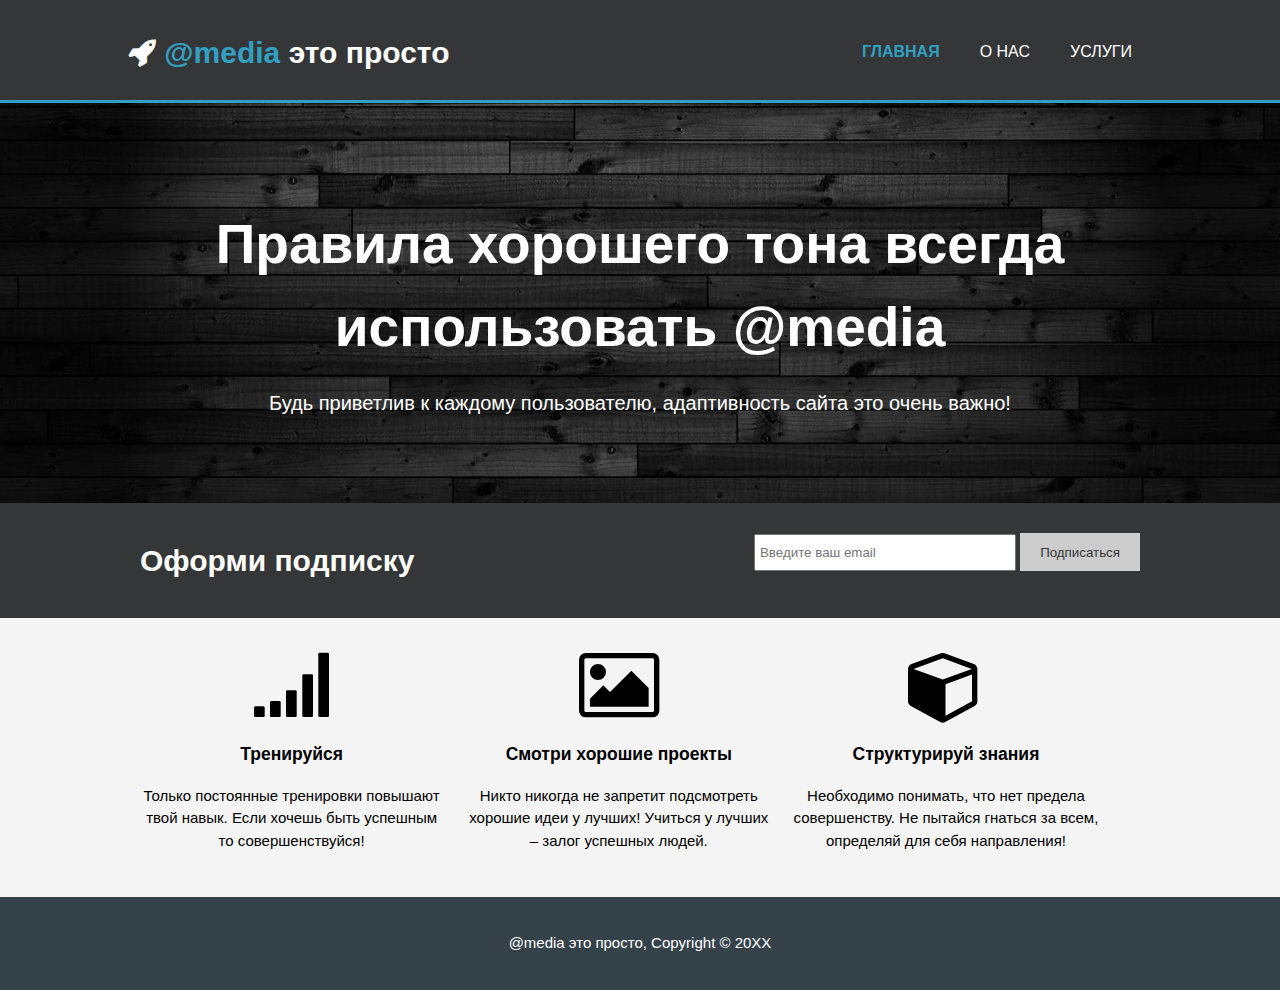
<file: index.html>
<!DOCTYPE html>
<html>
<head>
    <meta charset="utf-8">
    <meta name="viewport" content="width=device-width">
    <meta name="description" content="Пример для изучения правила @media">
    
    <title>@media</title>
    <link rel="stylesheet" href="css/style.css">
    <link rel="stylesheet" href="css/font-awesome.min.css">
</head>
<body>
<header>
    <div class="container">
        <div>
            <h1><span class="fa fa-rocket"></span> <span class="highlight">@media</span> это просто</h1>
        </div>
        <nav>
            <ul>
                <li class="current"><a href="index.html">Главная</a></li>
                <li><a href="about.html">О нас</a></li>
                <li><a href="services.html">Услуги</a></li>
            </ul>
        </nav>
    </div>
</header>
<section id="showcase">
    <div class="container">
        <h1>Правила хорошего тона всегда использовать @media</h1>
        <p>Будь приветлив к каждому пользователю, адаптивность сайта это очень важно!</p>
    </div>
</section>
<section id="newsletter">
    <div class="container">
      <h1>Оформи подписку</h1>
      <form action="">
        <input type="email" placeholder="Введите ваш email">
        <button type="submit" class="button_1">Подписаться</button>
      </form>
    </div>
  </section>
  
  <section id="boxes">
    <div class="container">
      <div class="box">
        <span class="fa fa-signal fa-5x"></span>
        <h3>Тренируйся</h3>
        <p>Только постоянные тренировки повышают твой навык. Если хочешь быть успешным то совершенствуйся!</p>
      </div>
      <div class="box">
        <span class="fa fa-photo fa-5x"></span>
        <h3>Смотри хорошие проекты</h3>
        <p>Никто никогда не запретит подсмотреть хорошие идеи у лучших! Учиться у лучших – залог успешных людей.</p>
      </div>
      <div class="box">
        <span class="fa fa-cube fa-5x"></span>
        <h3>Структурируй знания</h3>
        <p>Необходимо понимать, что нет предела совершенству. Не пытайся гнаться за всем, определяй для себя направления!</p>
      </div>
    </div>
  </section>
  
  <footer>
    <p>@media это просто, Copyright &copy; 20XX</p>
  </footer>
  </body>
  </html>
</file>
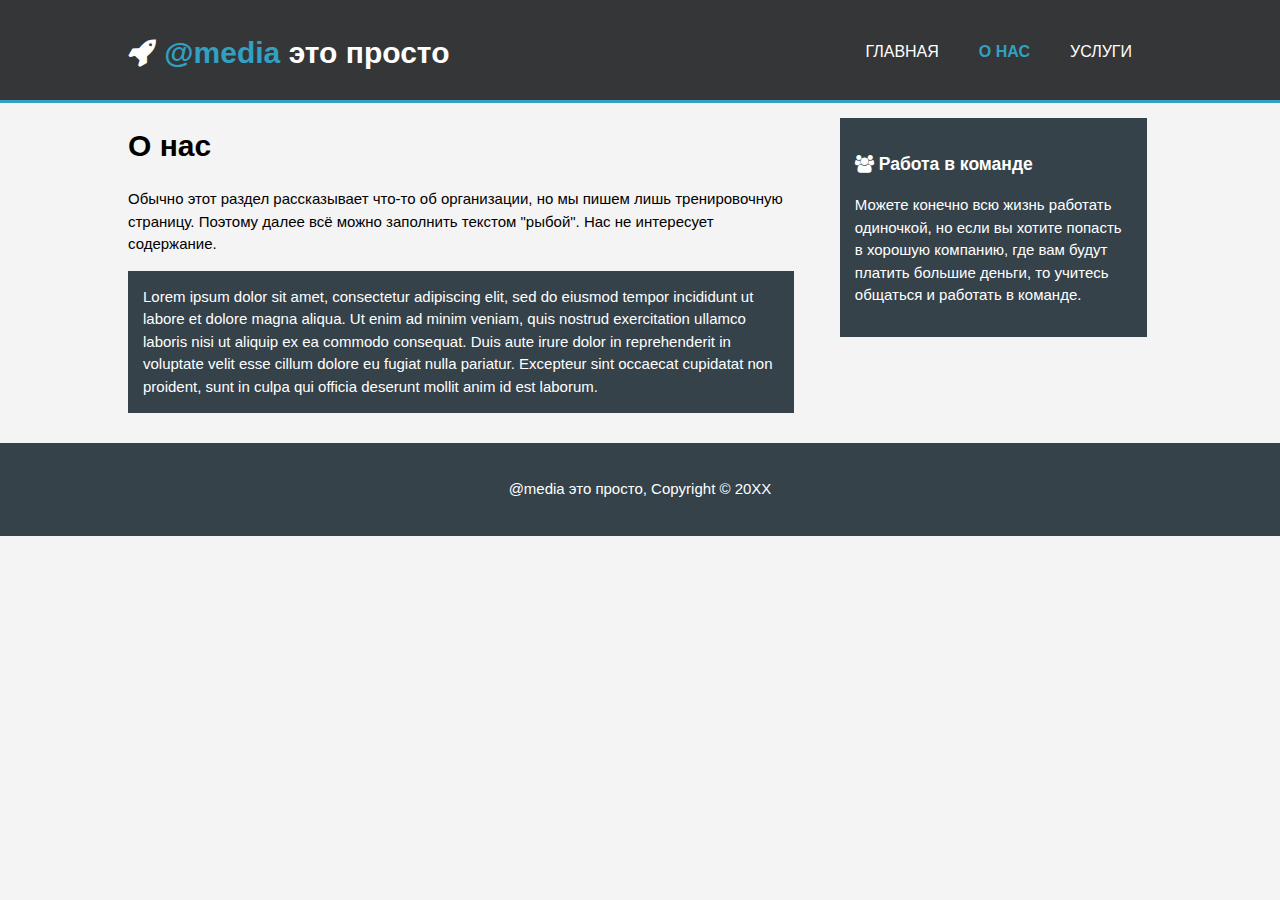
<file: about.html>
<!DOCTYPE html>
<html>
<head>
  <meta charset="utf-8">
  <meta name="viewport" content="width=device-width">
  <meta name="description" content="Пример для изучения правила @media">
  
  <title>@media</title>
  <link rel="stylesheet" href="css/style.css">
  <link rel="stylesheet" href="css/font-awesome.min.css">
</head>
<body>
<header>
  <div class="container">
    <div>
      <h1><span class="fa fa-rocket"></span> <span class="highlight">@media</span> это просто</h1>
    </div>
    <nav>
      <ul>
        <li><a href="index.html">Главная</a></li>
        <li class="current"><a href="about.html">О нас</a></li>
        <li><a href="services.html">Услуги</a></li>
      </ul>
    </nav>
  </div>
</header>
<main>
    <div class="container">
      <article id="main-col">
        <h1 class="page-title">О нас</h1>
        <p>
          Обычно этот раздел рассказывает что-то об организации, но мы пишем лишь тренировочную страницу.
          Поэтому далее всё можно заполнить текстом "рыбой". Нас не интересует содержание.
        </p>
        <p class="dark">
          Lorem ipsum dolor sit amet, consectetur adipiscing elit, sed do eiusmod
          tempor incididunt ut labore et dolore magna aliqua. Ut enim ad minim veniam,
          quis nostrud exercitation ullamco laboris nisi ut aliquip ex ea commodo
          consequat. Duis aute irure dolor in reprehenderit in voluptate velit esse
          cillum dolore eu fugiat nulla pariatur. Excepteur sint occaecat cupidatat non
          proident, sunt in culpa qui officia deserunt mollit anim id est laborum.
        </p>
      </article>
      <aside id="sidebar">
        <div class="dark">
          <h3><span class="fa fa-users"></span> Работа в команде</h3>
          <p>Можете конечно всю жизнь работать одиночкой, но если вы хотите попасть
          в хорошую компанию, где вам будут платить большие деньги,
          то учитесь общаться и работать в команде.</p>
        </div>
      </aside>
    </div>
  </main>
  <footer>
    <p>@media это просто, Copyright &copy; 20XX</p>
  </footer>
  </body>
  </html>
</file>
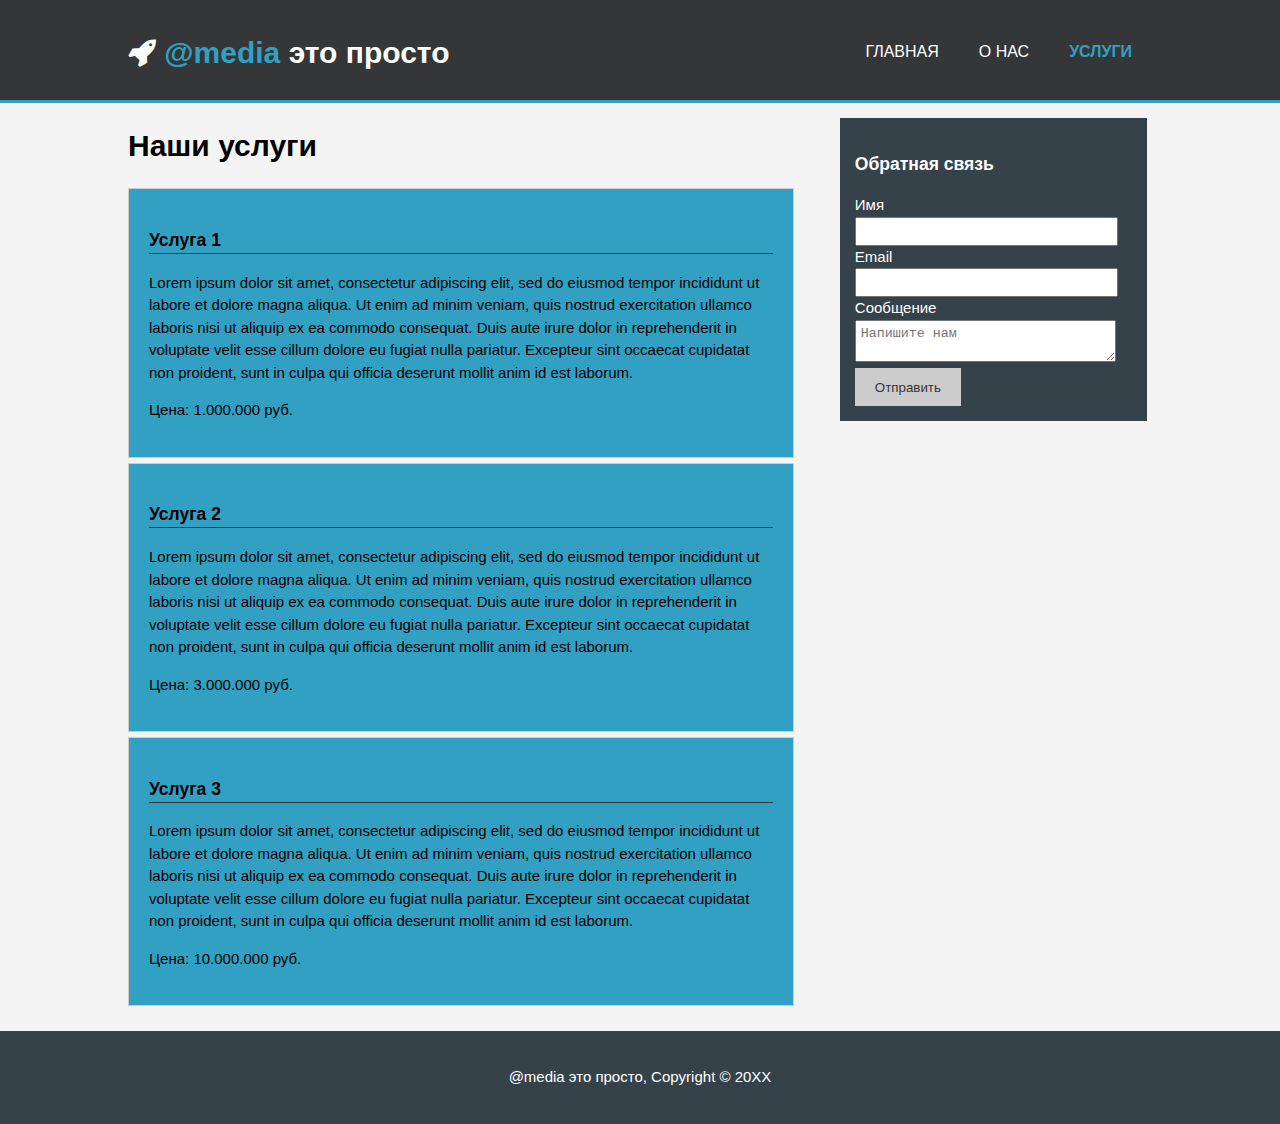
<file: services.html>
<!DOCTYPE html>
<html>
<head>
  <meta charset="utf-8">
  <meta name="viewport" content="width=device-width">
  <meta name="description" content="Пример для изучения правила @media">

  <title>@media</title>
  <link rel="stylesheet" href="css/style.css">
  <link rel="stylesheet" href="css/font-awesome.min.css">
</head>
<body>
<header>
  <div class="container">
    <div>
      <h1><span class="fa fa-rocket"></span> <span class="highlight">@media</span> это просто</h1>
    </div>
    <nav>
      <ul>
        <li><a href="index.html">Главная</a></li>
        <li><a href="about.html">О нас</a></li>
        <li class="current"><a href="services.html">Услуги</a></li>
      </ul>
    </nav>
  </div>
</header>
<main>
    <div class="container">
      <article id="main-col">
        <h1 class="page-title">Наши услуги</h1>
        <ul id="services">
          <li>
            <h3>Услуга 1</h3>
            <p>Lorem ipsum dolor sit amet, consectetur adipiscing elit, sed do eiusmod
            tempor incididunt ut labore et dolore magna aliqua. Ut enim ad minim veniam,
            quis nostrud exercitation ullamco laboris nisi ut aliquip ex ea commodo
            consequat. Duis aute irure dolor in reprehenderit in voluptate velit esse
            cillum dolore eu fugiat nulla pariatur. Excepteur sint occaecat cupidatat non
            proident, sunt in culpa qui officia deserunt mollit anim id est laborum.</p>
            <p>Цена: 1.000.000 руб.</p>
          </li>
          <li>
            <h3>Услуга 2</h3>
            <p>Lorem ipsum dolor sit amet, consectetur adipiscing elit, sed do eiusmod
            tempor incididunt ut labore et dolore magna aliqua. Ut enim ad minim veniam,
            quis nostrud exercitation ullamco laboris nisi ut aliquip ex ea commodo
            consequat. Duis aute irure dolor in reprehenderit in voluptate velit esse
            cillum dolore eu fugiat nulla pariatur. Excepteur sint occaecat cupidatat non
            proident, sunt in culpa qui officia deserunt mollit anim id est laborum.</p>
            <p>Цена: 3.000.000 руб.</p>
          </li>
          <li>
            <h3>Услуга 3</h3>
            <p>Lorem ipsum dolor sit amet, consectetur adipiscing elit, sed do eiusmod
            tempor incididunt ut labore et dolore magna aliqua. Ut enim ad minim veniam,
            quis nostrud exercitation ullamco laboris nisi ut aliquip ex ea commodo
            consequat. Duis aute irure dolor in reprehenderit in voluptate velit esse
            cillum dolore eu fugiat nulla pariatur. Excepteur sint occaecat cupidatat non
            proident, sunt in culpa qui officia deserunt mollit anim id est laborum.</p>
            <p>Цена: 10.000.000 руб.</p>
          </li>
        </ul>
      </article>
  
      <aside id="sidebar">
        <div class="dark">
          <h3>Обратная связь</h3>
          <form action="" class="contact">
            <div>
              <label>Имя</label>
              <input type="text">
            </div>
            <div>
              <label>Email</label>
              <input type="email">
            </div>
            <div>
              <label>Сообщение</label>
              <textarea placeholder="Напишите нам"></textarea>
            </div>
            <button class="button_1" type="submit">Отправить</button>
          </form>
        </div>
      </aside>
    </div>
  </main>
  
  <footer>
    <p>@media это просто, Copyright &copy; 20XX</p>
  </footer>
  </body>
  </html>
</file>
<file: css/style.css>
body {
    font: 15px/1.5 Arial, Helvetica, sans-serif;
    padding: 0;
    margin: 0;
    background-color: #f4f4f4;
  }
  
  .container {
    width: 80%;
    margin: auto;
    overflow: hidden;
  }
  
  .dark {
    padding: 15px;
    background: #35424a;
    color: #ffffff;
    margin-top: 10px;
    margin-bottom: 10px;
  }
  
  ul {
    margin: 0;
    padding: 0;
  }
  
  /* Header */
  header {
    background: #353637;
    color: #ffffff;
    padding-top: 30px;
    min-height: 70px;
    border-bottom: #32a0c2 3px solid;
  }
  
  header a {
    color: #ffffff;
    text-decoration: none;
    text-transform: uppercase;
    font-size: 16px;
  }
  
  header li {
    float: left;
    display: inline;
    padding: 0 20px 0 20px;
  }
  
  .container > div {
    float: left;
  }
  
  .container > div > h1 {
    margin: 0;
  }
  
  header nav {
    float: right;
    margin-top: 10px;
  }
  
  .container > div > h1 > span:nth-child(2),
  header .current a {
    color: #32a0c2;
    font-weight: bold;
  }
  
  header a:hover {
    color: #cccccc;
    font-weight: bold;
  }
  
  /* Showcase */
  #showcase {
    min-height: 400px;
    background: url('../img/headerbg.jpg') no-repeat center;
    background-size: cover;
    text-align: center;
    color: #ffffff;
  }
  
  #showcase h1 {
    margin-top: 100px;
    font-size: 55px;
    margin-bottom: 10px;
  }
  
  #showcase p {
    font-size: 20px;
  }
  
  /* Newsletter */
  #newsletter {
    padding: 15px;
    color: #ffffff;
    background: #353637;
  }
  
  #newsletter h1 {
    float: left;
  }
  
  #newsletter form {
    float: right;
    margin-top: 15px;
  }
  
  #newsletter input[type="email"] {
    padding: 4px;
    height: 25px;
    width: 250px;
  }
  
  .button_1 {
    height: 38px;
    background: #cccccc;
    border: 0;
    padding-left: 20px;
    padding-right: 20px;
    color: #353637;
  }
  
  #boxes {
    margin-top: 20px;
  }
  
  #boxes .box {
    float: left;
    text-align: center;
    width: 30%;
    padding: 10px;
  }
  
  footer {
    padding: 20px;
    margin-top: 20px;
    color: #ffffff;
    background-color: #35424a;
    text-align: center;
  }
  
  /* Sidebar */
  aside#sidebar {
    float: right;
    width: 30%;
    padding: 5px;
  }
  
  article#main-col {
    float: left;
    width: 65%;
  }
  
  aside#sidebar input,
  aside#sidebar textarea {
    width: 90%;
    padding: 5px;
  }
  
  /* Services */
  ul#services li {
    list-style: none;
    padding: 20px;
    border: #cccccc solid 1px;
    margin-bottom: 5px;
    background: #32a0c2;
  }
  
  ul#services h3 {
    border-bottom: #353637 solid 1px;
  }
  
  /* Responsive */
  @media (max-width: 768px) {
    .container > div,
    header nav,
    header nav li,
    #newsletter h1,
    #newsletter form,
    #boxes .box,
    article#main-col,
    aside#sidebar {
      float: none;
      text-align: center;
      width: 100%;
    }
  
    header {
      padding-bottom: 20px;
    }
  
    #showcase h1 {
      margin-top: 40px;
    }
  
    #newsletter button {
      display: block;
      width: 100%;
    }
  
    #newsletter form input[type="email"],
    .contact input,
    .contact textarea,
    .contact label {
      width: 100%;
      margin-bottom: 5px;
    }
  }
</file>
